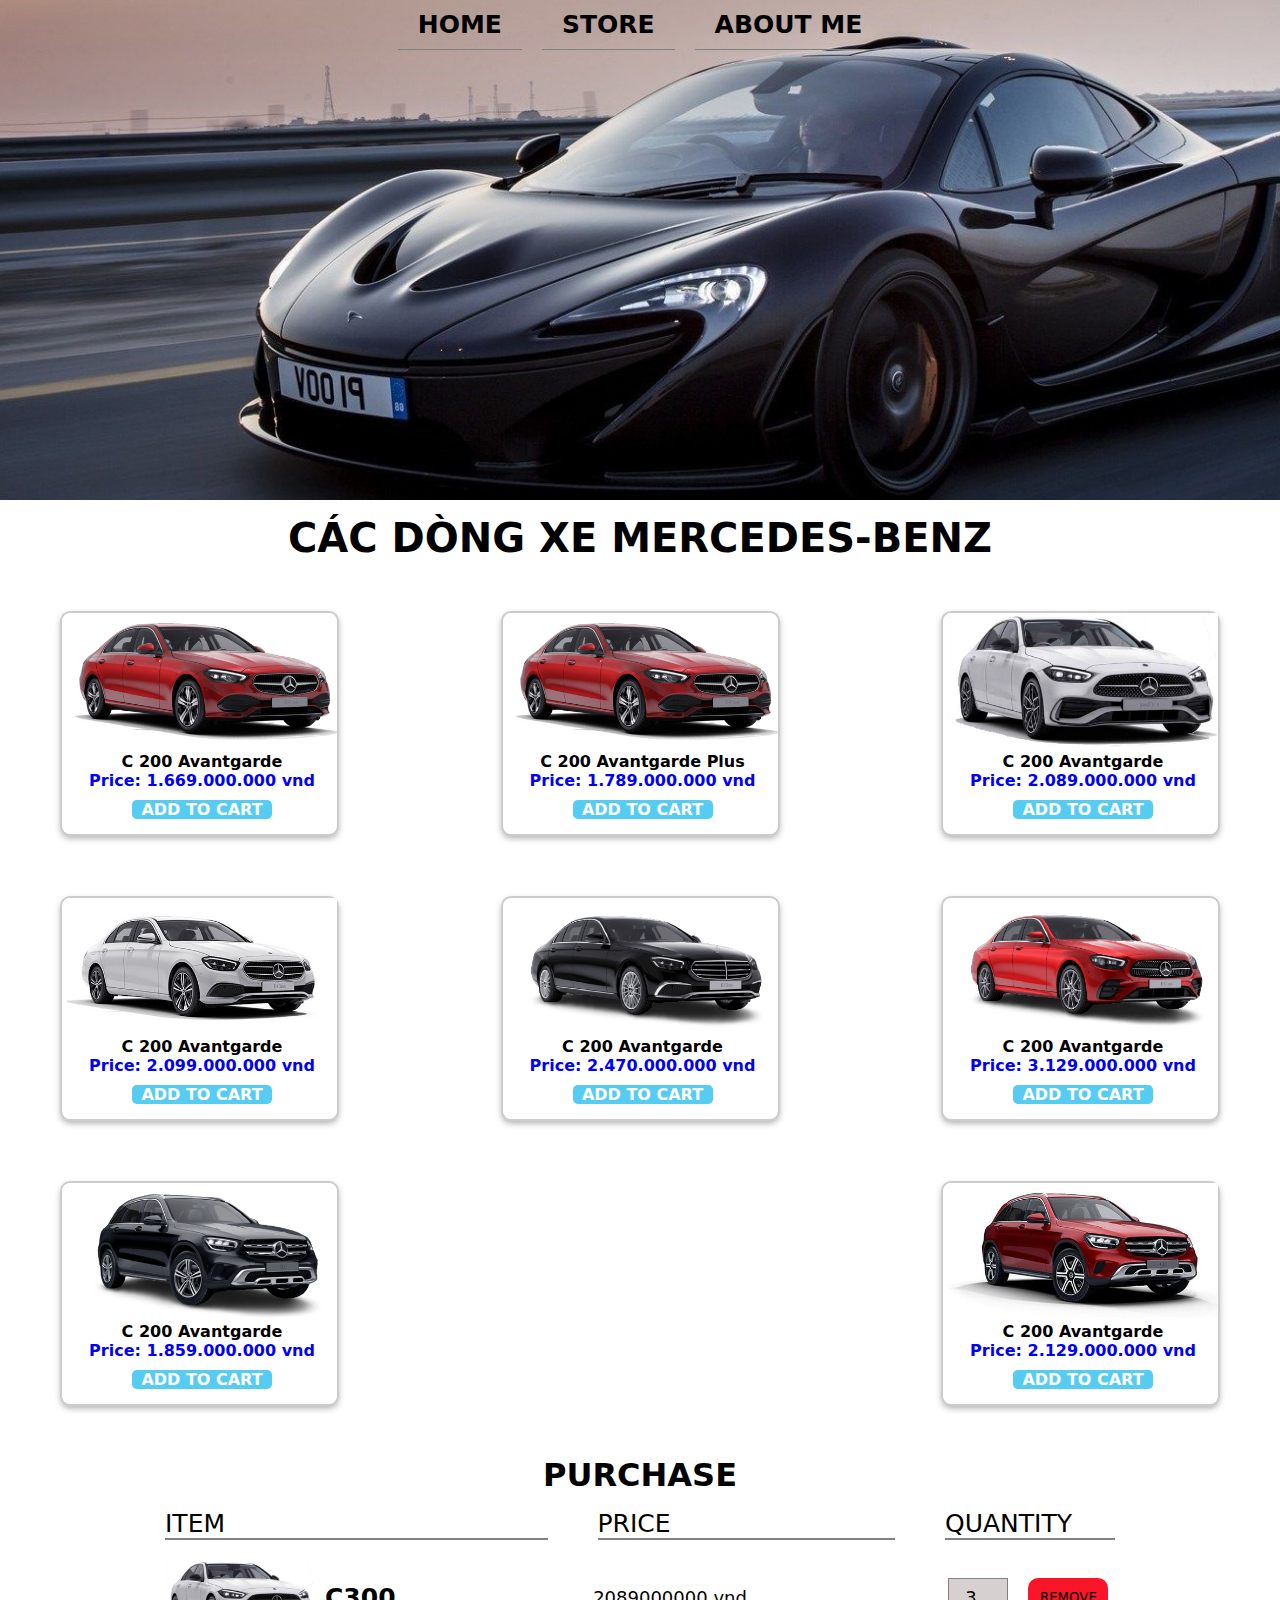
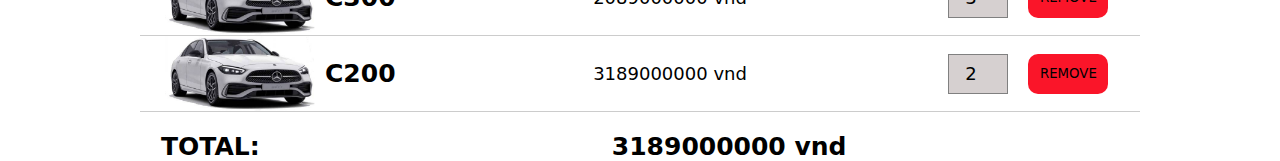
<file: index.html>
<!DOCTYPE html>
<html lang="en">
<head>
    <meta charset="UTF-8">
    <meta http-equiv="X-UA-Compatible" content="IE=edge">
    <meta name="viewport" content="width=device-width, initial-scale=1.0">
    <title>Motor Shop</title>
    <link rel="stylesheet" href="/shopping-cart.css">
    
    <link rel="preconnect" href="https://fonts.googleapis.com">
    <link rel="preconnect" href="https://fonts.gstatic.com" crossorigin>
    <link href="https://fonts.googleapis.com/css2?family=Roboto&display=swap" rel="stylesheet">
</head>
<body>

    <div class="container">
        <div class="header-section">
            <nav class="nav-main">
                <ul class="top-header">
                    <li class="element-top-header"><a href="home.html"></a> HOME</li>
                    <li class="element-top-header"><a href="store.html"></a> STORE</li>
                    <li class="element-top-header"><a href="aboutme.html"></a> ABOUT ME</li>
                </ul>
            </nav>
        </div>
        <div class="middle-section">
            <div class="Title">CÁC DÒNG XE MERCEDES-BENZ</div>
            <div class="row">
                
            </div>
        </div>
        <div class="purchase-section">
            <h1 class="section-header">PURCHASE</h1>
            <div class="cart-row-title">
                <span class="font-title cart-item">ITEM</span>
                <span class="font-title cart-price">PRICE</span>
                <span class="font-title cart-quantity">QUANTITY</span>
            </div>
           <div class="cart-items">
                <div class="cart-row">
                    <div class="cart-row-item">
                        <img class="cart-row-img" src="/image/c300.jpg" alt="">
                        <span class="cart-row-name">C300</span>
                    </div>
                    <div class="cart-row-price">
                        <span class="cart-row-price-tag">2089000000 vnd</span>
                    </div>
                    <div class="cart-row-quantity">
                        <input class="inp" type="number" name="" id="inp" value="3">
                        <button class="btn btn-danger">REMOVE</button>
                    </div>
                </div>
                <div class="cart-row">
                    <div class="cart-row-item">
                        <img class="cart-row-img" src="/image/c300.jpg" alt="">
                        <span class="cart-row-name">C200</span>
                    </div>
                    <div class="cart-row-price">
                        <span class="cart-row-price-tag">3189000000 vnd</span>
                    </div>
                    <div class="cart-row-quantity">
                        <input class="inp" type="number" name="" id="inp" value="2">
                        <button class="btn btn-danger">REMOVE</button>
                    </div>
                </div> 
           </div>
           <div class="cart-total">
            <span class="total-text">TOTAL:</span>
            <span class="total-price">3189000000 vnd</span>
           </div>
        </div>
    </div>
    <script src="/shopping-cart.js"></script>
</body>
</html>
</file>
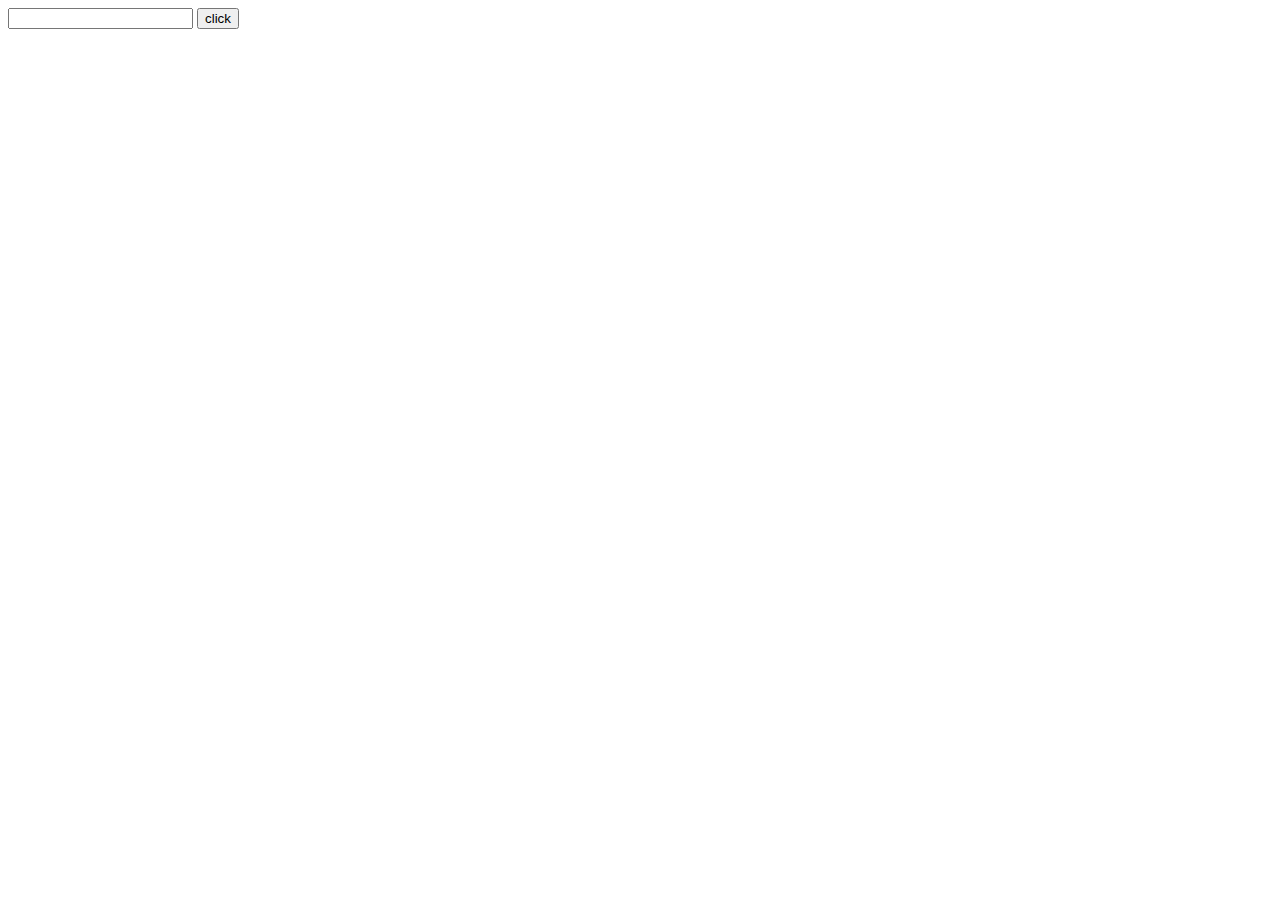
<file: text.html>
<!DOCTYPE html>
<html lang="en">
<head>
    <meta charset="UTF-8">
    <meta http-equiv="X-UA-Compatible" content="IE=edge">
    <meta name="viewport" content="width=device-width, initial-scale=1.0">
    <title>Document</title>
</head>
<body>
    <input type="text" name="" id="inp">
    <button id="btn">click</button>
    <script>
      document.getElementById("btn").addEventListener("click",myFunction);
      function myFunction (){
        let a = document.getElementById("inp").value;
        // let result = a.toString();
        let c = "y";
        let count = 0;
        for (i=0;i<a.length;i++){
            if (c == a.charAt(i)){
                count+=1;
            }
        }
        console.log(count);
        
        
      }
    </script>
</body>
</html>
</file>
<file: shopping-cart.css>
*{
    margin: 0 ;
    padding: 0;
    font-family: system-ui, -apple-system, BlinkMacSystemFont, 'Segoe UI', Roboto, Oxygen, Ubuntu, Cantarell, 'Open Sans', 'Helvetica Neue', sans-serif;
    box-sizing: border-box;
}
.container {
    width: 100vw;
}
.header-section{
    width: 100vw;
    height: 500px;
    background-image: url(image/Coolwallpaper.jpg);
    background-size: cover;
}   
.nav-main {
    width: 100%;
    margin: 0 auto;
    display: flex;
    justify-content: center;

}
.top-header {
    display: flex;
    flex-direction: row;
    margin-top: 0px;
}
.element-top-header {
    display: flex;
    padding: 10px 20px;
    background-color: none;
    margin: 0 10px;
    font-size: 25px;
    font-weight: bold;
    border-bottom: 1px solid grey;
}
.element-top-header:hover {
    background-color: grey;
    border-radius: 10px;
    cursor: pointer;
}
.Title{
    font-size: 40px;
    margin: 10px auto;
    text-align: center;
    font-weight: bold;
}

.middle-section {
    width: 100%;
    margin-top: 15px;

}
.row {
    display: flex;
    max-width: 1965px;
    margin:20px 40px;
    flex-direction: row;
    flex-wrap: wrap;
    justify-content: space-between;
}
.product-logo {
    width: 270px;
}
.product-logo:hover {
    width: 280px;
    cursor: pointer;
}
.cell-small {
    text-align: center;
    border: 2px solid rgba(0,0,0,0.2);
    padding-bottom: 15px;
    padding-left: 5px;
    box-shadow: 0 3px 6px -4px rgb(0 0 0 / 16%), 0 3px 6px rgb(0 0 0 / 23%);;
    border-radius: 10px;
}
.cell-big {
    margin: 30px 20px;

}
.product-name {
    font-weight: bold;
}
.produc-price {
    font-weight: bold;
    color: blue;
}
.purchase-section {
    max-width: 1000px;
    margin: 0 auto;
}
.section-header {
    text-align: center;
}
.cart-row-title {
    display: flex;
    flex-direction: row;
    margin-top: 15px;
    width: 100%;
}
.cart-item {
    width: 45%;
}
.cart-price {
    width: 35%;
}
.cart-quantity {
    width: 20%;
}
.font-title {
    font-size: 25px;
    font-weight:500;
    border-bottom: 2px solid grey;
    margin: 0 25px
}
.cart-items {
    margin-top: 20px;
}
.cart-row-img {
    width: 150px;
}
.cart-row-name {
    font-size: 25px;
    font-weight: bold;
    margin-left: 10px;
}
.cart-row-item {
    width: 40%;
    margin: 0 25px;
    display: flex;
    align-items: center;
}
.cart-row{
    display: flex;
    flex-direction: row;
    width: 100%;
    border-bottom: 1px solid rgba(0,0,0,0.2);
}
.cart-row-price {
    width: 35%;
    margin: 0 20px;
    text-align: left;
    display: flex;
    align-items: center;
}
.cart-row-price-tag {
    font-size: large;
    font-weight: 500;
}
.cart-row-quantity{
    width: 20%;
    display: flex;
    flex-direction: row;
    align-items: center;
}
.inp {
    width: 60px;
    height: 40px;
    margin-right: 20px;
    text-align: center;
    font-size: large;
    font-weight: 400;
    border: 1px solid grey;
    background-color: rgb(214, 208, 208);
    cursor: pointer;
}

.btn{
    text-align: center;
    cursor: pointer;
    border: none;
    border-radius: 10px;
}
.btn-add {
    color: white;
    background-color: #56CCF2;
    border: none;
    border-radius: 0.3em;
    font-weight: bold;
    width: 140px;
    margin-top: 10px;
    }
.btn-danger {
    background-color: rgb(250, 21, 41);
    width: 80px;
    height: 40px;
    font-weight: 400;
}
.btn-danger:hover {
    background-color: rgb(161, 10, 10);
    
}
.add-cart {
    display: flex;
    justify-content: center;
}
.cart-total {
    
    margin-top: 20px;
}
.total-text {
    font-weight: bold;
    font-size: 25px;
    margin-left: 21px;
}
.total-price {
    font-weight: bold;
    font-size: 25px;
    margin-left: 347px;
}
.bottom-section {
    width: 100%;
    background-color: black;
    display: flex;
    flex-direction: row;
    margin-top: 40PX;
}
.bottom-section1 {
    display: flex;
    flex-direction: row;
    margin: 20px 40px;
    align-items: center;
    max-width: 1080px;
}
.bottom-section-row {
    margin: 5px 20px;
}
.comment {
    color: white;
    font-weight: bold;
}
.bottom-section2 {
    
    width: 70%;
    height: 40px;
    margin-top: 25px;
    
}
.comment2 {
    color: white;
}
.model-container {
    position: fixed;
    width: 100vw;
    height: 100vh;
    top: 0;
    left: 0;
    display: flex;
    align-items: center;
    justify-content: center;
    background-color: rgba(0,0,0,0.65);
    align-items: flex-start;
    opacity: 0;
    pointer-events: none;
}
.show {
    opacity: 1;
    pointer-events: auto;
}
.model {
    width: 600px;
    background-color: white;
    margin-top: 60px;
    border-radius: 15px;
    padding: 10px 15px;
    height: 350px;
}
.model-title {
    font-size: 35px;
    font-weight: bold;
    color: lightseagreen;
    margin-left: 152px;
}
.model-header1 {
    display: flex;
    justify-content: space-between;
}
.auto {
    margin: 10px auto;
    font-size: 20px;
    font-weight: bold;
    text-align: center;
}
.model-header{
    border-bottom: 1px solid grey;
}
.model-body {
    margin-top: 20px;
    margin-left: 25px;
}
.input {
    display: block;
    margin: 10px 9px;
    border: 1px solid grey;
    width: 500px;
    height: 50px;
    border-radius: 10px;
}
.sign-btn {
    text-align: center;
    padding: 5px 10px;
    background-color: red;
    color: white;
    border: none;
    border-radius: 5px;
    font-size: larger;
    margin-left: 193px;
    width: 150px;
}
.sign-btn:hover {
    background-color: rgb(155, 13, 13);
    cursor: pointer;
}
.close-model:hover {
    cursor: pointer;
    transform: scale(1.2);
    font-weight: bolder;
}
</file>
